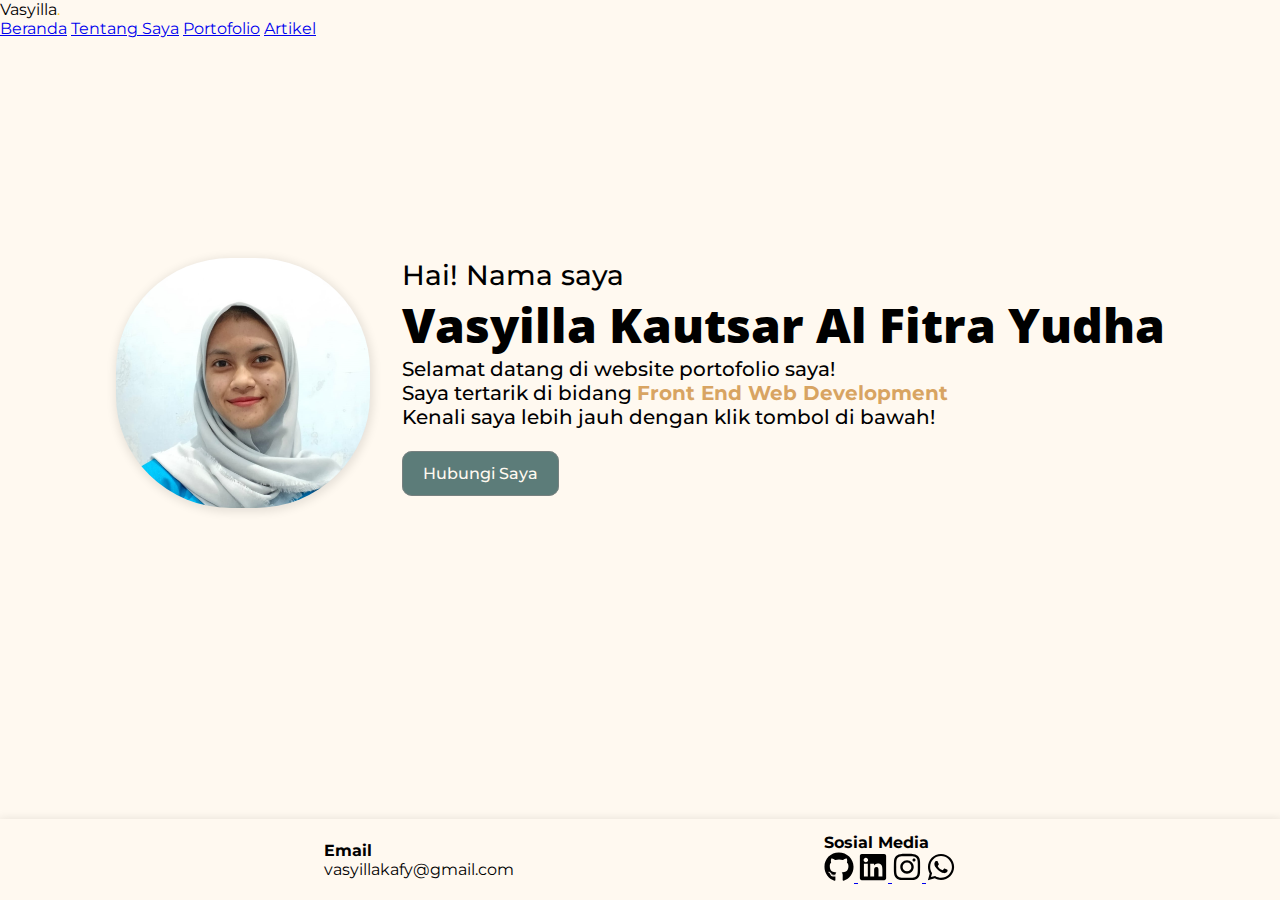
<file: index.html>
<!DOCTYPE html>
<html lang="en">
<head>
    <meta charset="UTF-8">
    <meta http-equiv="X-UA-Compatible" content="IE=edge">
    <meta name="viewport" content="width=device-width, initial-scale=1.0">
    <link rel="stylesheet" type="text/css" href="css/global.css">
    <link rel="stylesheet" type="text/css" href="css/style.css">
    <link rel="stylesheet" href="https://cdnjs.cloudflare.com/ajax/libs/font-awesome/4.7.0/css/font-awesome.min.css">
    <title>Beranda - Vasyilla Kautsar</title>
</head>
<body>
    <nav class="navbar">
        <section class="nav-item">
            <span>Vasyilla<span style="color:#ffc813;">.</span></span>
        </section>
        <section class="nav-item">
            <a href="index.html" id="nav-text-active">Beranda</a>
            <a href="about-me.html" id="nav-text">Tentang Saya</a>
            <a href="projects.html" id="nav-text">Portofolio</a>
            <a href="blog.html" id="nav-text">Artikel</a>
        </section>
    </nav>
    <section class="container" >
        <div id="content-home">
            <img src="assets/vasyilaa.jpg" alt="Logo" id="img-home">
        </div>
        <div id="content-home">
            <p id="name-home">Hai! Nama saya</p>
            <p id="name-home2">Vasyilla Kautsar Al Fitra Yudha</p>
            <p id="name-home3">Selamat datang di website portofolio saya! <br>
                Saya tertarik di bidang
                <span style="color:#D8A462; font-weight: bolder;">Front End Web Development</span><br>
                Kenali saya lebih jauh dengan klik tombol di bawah!</p>
            <a href="about-me.html" class="btn" style="display:inline;">Hubungi Saya</a>
        </div>
    </section>
    <footer class="footer">
        <section class="footer-item">
            <div id="footer-text">
                <p><b>Email</b></p>
                <p>vasyillakafy@gmail.com</p>
            </div>
            <div id="footer-text">   
                <p><b>Sosial Media</b></p>
                <a href="https://github.com/vasyillakafy">
                    <svg xmlns="http://www.w3.org/2000/svg" viewBox="0 0 496 512"  id="footer-icon">
                        <path d="M165.9 397.4c0 2-2.3 3.6-5.2 3.6-3.3.3-5.6-1.3-5.6-3.6 0-2 2.3-3.6 5.2-3.6 3-.3 5.6 1.3 5.6 3.6zm-31.1-4.5c-.7 2 1.3 4.3 4.3 4.9 2.6 1 5.6 0 6.2-2s-1.3-4.3-4.3-5.2c-2.6-.7-5.5.3-6.2 2.3zm44.2-1.7c-2.9.7-4.9 2.6-4.6 4.9.3 2 2.9 3.3 5.9 2.6 2.9-.7 4.9-2.6 4.6-4.6-.3-1.9-3-3.2-5.9-2.9zM244.8 8C106.1 8 0 113.3 0 252c0 110.9 69.8 205.8 169.5 239.2 12.8 2.3 17.3-5.6 17.3-12.1 0-6.2-.3-40.4-.3-61.4 0 0-70 15-84.7-29.8 0 0-11.4-29.1-27.8-36.6 0 0-22.9-15.7 1.6-15.4 0 0 24.9 2 38.6 25.8 21.9 38.6 58.6 27.5 72.9 20.9 2.3-16 8.8-27.1 16-33.7-55.9-6.2-112.3-14.3-112.3-110.5 0-27.5 7.6-41.3 23.6-58.9-2.6-6.5-11.1-33.3 2.6-67.9 20.9-6.5 69 27 69 27 20-5.6 41.5-8.5 62.8-8.5s42.8 2.9 62.8 8.5c0 0 48.1-33.6 69-27 13.7 34.7 5.2 61.4 2.6 67.9 16 17.7 25.8 31.5 25.8 58.9 0 96.5-58.9 104.2-114.8 110.5 9.2 7.9 17 22.9 17 46.4 0 33.7-.3 75.4-.3 83.6 0 6.5 4.6 14.4 17.3 12.1C428.2 457.8 496 362.9 496 252 496 113.3 383.5 8 244.8 8zM97.2 352.9c-1.3 1-1 3.3.7 5.2 1.6 1.6 3.9 2.3 5.2 1 1.3-1 1-3.3-.7-5.2-1.6-1.6-3.9-2.3-5.2-1zm-10.8-8.1c-.7 1.3.3 2.9 2.3 3.9 1.6 1 3.6.7 4.3-.7.7-1.3-.3-2.9-2.3-3.9-2-.6-3.6-.3-4.3.7zm32.4 35.6c-1.6 1.3-1 4.3 1.3 6.2 2.3 2.3 5.2 2.6 6.5 1 1.3-1.3.7-4.3-1.3-6.2-2.2-2.3-5.2-2.6-6.5-1zm-11.4-14.7c-1.6 1-1.6 3.6 0 5.9 1.6 2.3 4.3 3.3 5.6 2.3 1.6-1.3 1.6-3.9 0-6.2-1.4-2.3-4-3.3-5.6-2z"/>
                    </svg>
                </a>
                <a href="https://www.linkedin.com/in/vasyilla-kautsar-8502241b7/">
                    <svg xmlns="http://www.w3.org/2000/svg" viewBox="0 0 448 512"  id="footer-icon">
                        <path d="M416 32H31.9C14.3 32 0 46.5 0 64.3v383.4C0 465.5 14.3 480 31.9 480H416c17.6 0 32-14.5 32-32.3V64.3c0-17.8-14.4-32.3-32-32.3zM135.4 416H69V202.2h66.5V416zm-33.2-243c-21.3 0-38.5-17.3-38.5-38.5S80.9 96 102.2 96c21.2 0 38.5 17.3 38.5 38.5 0 21.3-17.2 38.5-38.5 38.5zm282.1 243h-66.4V312c0-24.8-.5-56.7-34.5-56.7-34.6 0-39.9 27-39.9 54.9V416h-66.4V202.2h63.7v29.2h.9c8.9-16.8 30.6-34.5 62.9-34.5 67.2 0 79.7 44.3 79.7 101.9V416z"/>
                    </svg>
                </a>
                <a href="https://www.instagram.com/v.syilla/">
                    <svg xmlns="http://www.w3.org/2000/svg" viewBox="0 0 448 512" id="footer-icon">
                        <path d="M224.1 141c-63.6 0-114.9 51.3-114.9 114.9s51.3 114.9 114.9 114.9S339 319.5 339 255.9 287.7 141 224.1 141zm0 189.6c-41.1 0-74.7-33.5-74.7-74.7s33.5-74.7 74.7-74.7 74.7 33.5 74.7 74.7-33.6 74.7-74.7 74.7zm146.4-194.3c0 14.9-12 26.8-26.8 26.8-14.9 0-26.8-12-26.8-26.8s12-26.8 26.8-26.8 26.8 12 26.8 26.8zm76.1 27.2c-1.7-35.9-9.9-67.7-36.2-93.9-26.2-26.2-58-34.4-93.9-36.2-37-2.1-147.9-2.1-184.9 0-35.8 1.7-67.6 9.9-93.9 36.1s-34.4 58-36.2 93.9c-2.1 37-2.1 147.9 0 184.9 1.7 35.9 9.9 67.7 36.2 93.9s58 34.4 93.9 36.2c37 2.1 147.9 2.1 184.9 0 35.9-1.7 67.7-9.9 93.9-36.2 26.2-26.2 34.4-58 36.2-93.9 2.1-37 2.1-147.8 0-184.8zM398.8 388c-7.8 19.6-22.9 34.7-42.6 42.6-29.5 11.7-99.5 9-132.1 9s-102.7 2.6-132.1-9c-19.6-7.8-34.7-22.9-42.6-42.6-11.7-29.5-9-99.5-9-132.1s-2.6-102.7 9-132.1c7.8-19.6 22.9-34.7 42.6-42.6 29.5-11.7 99.5-9 132.1-9s102.7-2.6 132.1 9c19.6 7.8 34.7 22.9 42.6 42.6 11.7 29.5 9 99.5 9 132.1s2.7 102.7-9 132.1z"/>
                    </svg>
                </a>
                <a href="https://wa.me/6289665566774">
                    <svg xmlns="http://www.w3.org/2000/svg" viewBox="0 0 448 512" id="footer-icon">
                        <path d="M380.9 97.1C339 55.1 283.2 32 223.9 32c-122.4 0-222 99.6-222 222 0 39.1 10.2 77.3 29.6 111L0 480l117.7-30.9c32.4 17.7 68.9 27 106.1 27h.1c122.3 0 224.1-99.6 224.1-222 0-59.3-25.2-115-67.1-157zm-157 341.6c-33.2 0-65.7-8.9-94-25.7l-6.7-4-69.8 18.3L72 359.2l-4.4-7c-18.5-29.4-28.2-63.3-28.2-98.2 0-101.7 82.8-184.5 184.6-184.5 49.3 0 95.6 19.2 130.4 54.1 34.8 34.9 56.2 81.2 56.1 130.5 0 101.8-84.9 184.6-186.6 184.6zm101.2-138.2c-5.5-2.8-32.8-16.2-37.9-18-5.1-1.9-8.8-2.8-12.5 2.8-3.7 5.6-14.3 18-17.6 21.8-3.2 3.7-6.5 4.2-12 1.4-32.6-16.3-54-29.1-75.5-66-5.7-9.8 5.7-9.1 16.3-30.3 1.8-3.7.9-6.9-.5-9.7-1.4-2.8-12.5-30.1-17.1-41.2-4.5-10.8-9.1-9.3-12.5-9.5-3.2-.2-6.9-.2-10.6-.2-3.7 0-9.7 1.4-14.8 6.9-5.1 5.6-19.4 19-19.4 46.3 0 27.3 19.9 53.7 22.6 57.4 2.8 3.7 39.1 59.7 94.8 83.8 35.2 15.2 49 16.5 66.6 13.9 10.7-1.6 32.8-13.4 37.4-26.4 4.6-13 4.6-24.1 3.2-26.4-1.3-2.5-5-3.9-10.5-6.6z"/>
                    </svg>
                </a>
            </div>
        </section>
    </footer>
</body>
</html>
</file>
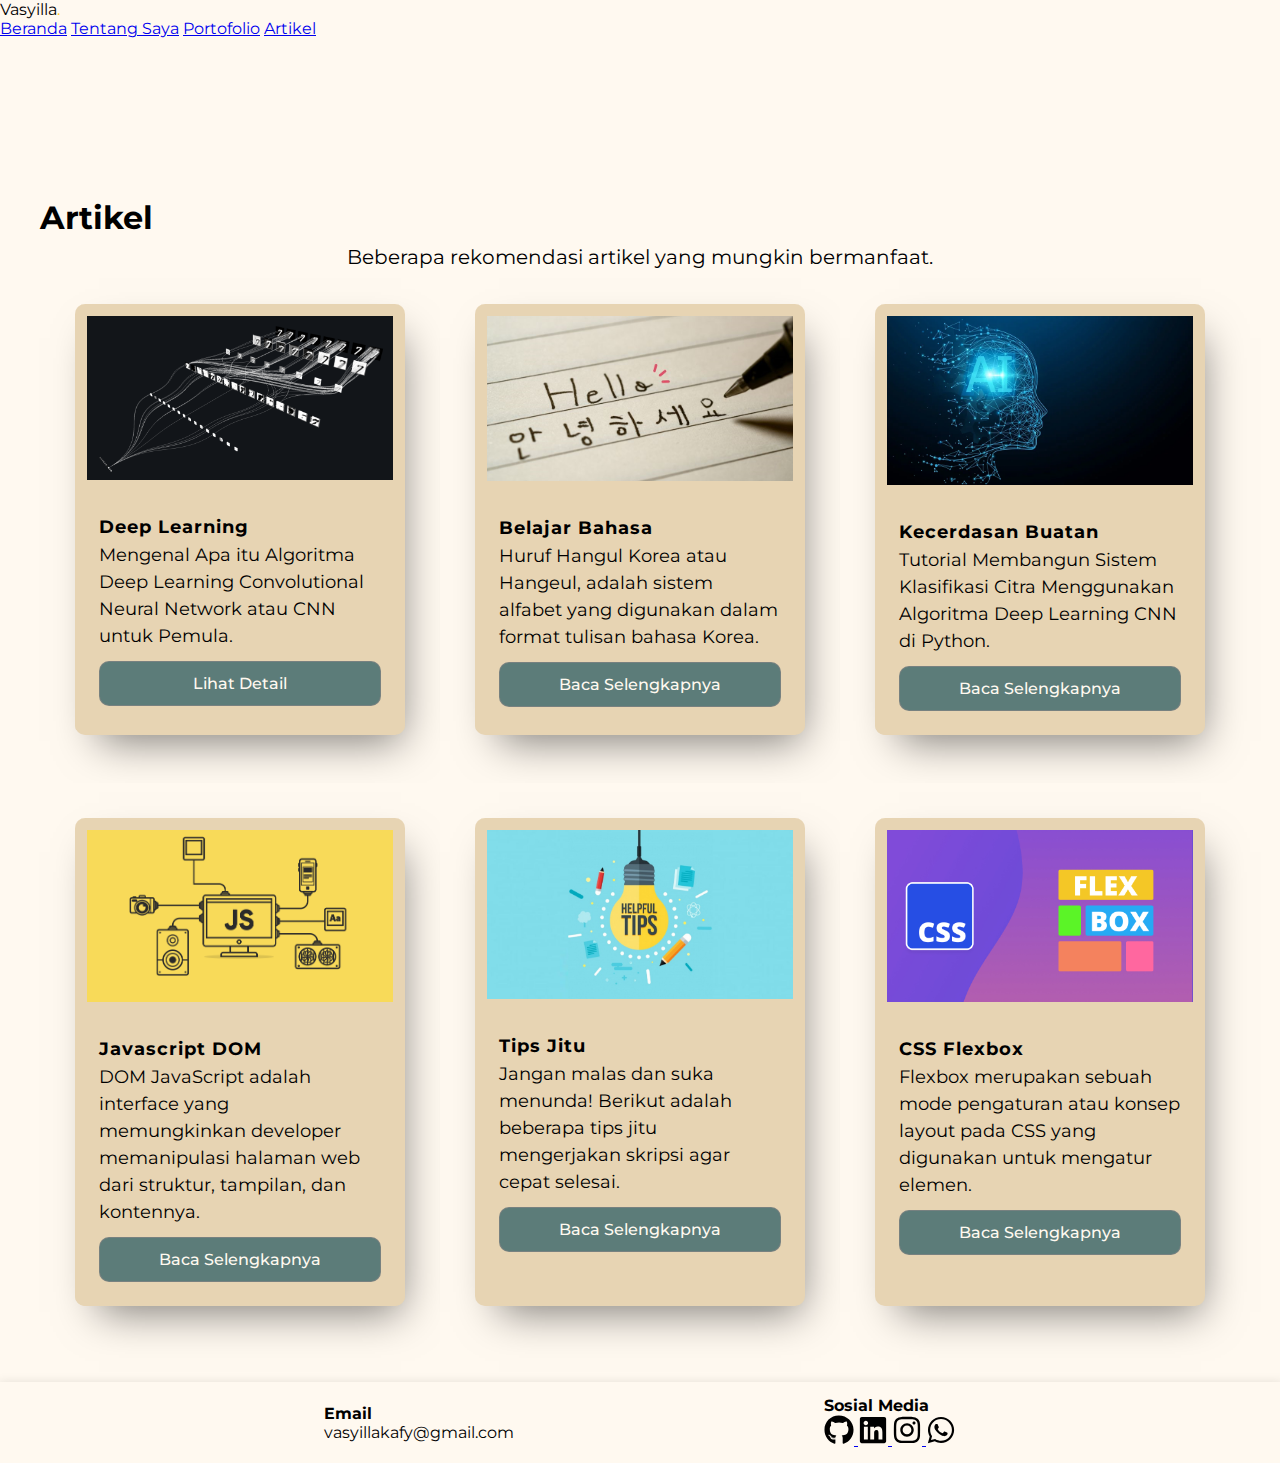
<file: blog.html>
<!DOCTYPE html>
<html lang="en">
<head>
    <meta charset="UTF-8">
    <meta http-equiv="X-UA-Compatible" content="IE=edge">
    <meta name="viewport" content="width=device-width, initial-scale=1.0">
    <link rel="stylesheet" type="text/css" href="css/global.css">
    <link rel="stylesheet" type="text/css" href="css/blog.css">
    <link rel="stylesheet" href="https://cdnjs.cloudflare.com/ajax/libs/font-awesome/4.7.0/css/font-awesome.min.css">
    <title>Artikel - Vasyilla Kautsar</title>
</head>
<body>
    <nav class="navbar">
        <section class="nav-item">
            <span>Vasyilla<span style="color:#ffc813;">.</span></span>
        </section>
        <section class="nav-item">
            <a href="index.html" id="nav-text">Beranda</a>
            <a href="about-me.html" id="nav-text">Tentang Saya</a>
            <a href="projects.html" id="nav-text">Portofolio</a>
            <a href="blog.html" id="nav-text-active">Artikel</a>
        </section>
    </nav>
    <section class="content1">
        <div class="main">
            <h1 style="font-weight: 700;">Artikel</h1>
            <p class="textp">Beberapa rekomendasi artikel yang mungkin bermanfaat.</p>
            <ul class="cards">
                <li class="cards_item">
                    <div class="card">
                    <div class="card_image"><img src="assets/cnn.png"></div>
                    <div class="card_content">
                        <h2 class="card_title">Deep Learning</h2>
                        <p class="card_text">Mengenal Apa itu Algoritma Deep Learning Convolutional Neural Network atau CNN untuk Pemula.</p>
                        <a href="https://medium.com/@16611110/apa-itu-convolutional-neural-network-836f70b193a4" class="btn">Lihat Detail</a>
                    </div>
                    </div>
                </li>
                <li class="cards_item">
                    <div class="card">
                    <div class="card_image"><img src="assets/korea.jpg"></div>
                    <div class="card_content">
                        <h2 class="card_title">Belajar Bahasa</h2>
                        <p class="card_text">Huruf Hangul Korea atau Hangeul, adalah sistem alfabet yang digunakan dalam format tulisan bahasa Korea.</p>
                        <a href="https://www.90daykorean.com/how-to-learn-the-korean-alphabet/" class="btn">Baca Selengkapnya</a>
                    </div>
                    </div>
                </li>
                <li class="cards_item">
                    <div class="card">
                    <div class="card_image"><img src="assets/ai.jpg"></div>
                    <div class="card_content">
                        <h2 class="card_title">Kecerdasan Buatan</h2>
                        <p class="card_text">Tutorial Membangun Sistem Klasifikasi Citra Menggunakan Algoritma Deep Learning CNN di Python.</p>
                        <a href="https://becominghuman.ai/building-an-image-classifier-using-deep-learning-in-python-totally-from-a-beginners-perspective-be8dbaf22dd8" class="btn">Baca Selengkapnya</a>
                    </div>
                    </div>
                </li>
                <li class="cards_item">
                    <div class="card">
                    <div class="card_image"><img src="assets/js.png"></div>
                    <div class="card_content">
                        <h2 class="card_title">Javascript DOM</h2>
                        <p class="card_text">DOM JavaScript adalah interface yang memungkinkan developer memanipulasi halaman web dari struktur, tampilan, dan kontennya.</p>
                        <a href="https://www.niagahoster.co.id/blog/apa-itu-dom/" class="btn">Baca Selengkapnya</a>
                    </div>
                    </div>
                </li>
                <li class="cards_item">
                    <div class="card">
                    <div class="card_image"><img src="assets/tips.png"></div>
                    <div class="card_content">
                        <h2 class="card_title">Tips Jitu</h2>
                        <p class="card_text">Jangan malas dan suka menunda! Berikut adalah beberapa tips jitu mengerjakan skripsi agar cepat selesai.</p>
                        <a href="https://glints.com/id/lowongan/tips-skripsi-cepat-selesai/" class="btn">Baca Selengkapnya</a>
                    </div>
                    </div>
                </li>
                <li class="cards_item">
                    <div class="card">
                    <div class="card_image"><img src="assets/css.jpg"></div>
                    <div class="card_content">
                        <h2 class="card_title">CSS Flexbox</h2>
                        <p class="card_text">Flexbox merupakan sebuah mode pengaturan atau konsep layout pada CSS yang digunakan untuk mengatur elemen.</p>
                        <a href="https://hendky.com/belajar-css-flexbox/" class="btn">Baca Selengkapnya</a>
                    </div>
                    </div>
                </li>
                </ul>
            </div>
          
            
    <!-- Footer -->
    <footer class="footer-2">
        <section class="footer-item">
            <div id="footer-text">
                <p><b>Email</b></p>
                <p>vasyillakafy@gmail.com</p>
            </div>
            <div id="footer-text">   
                <p><b>Sosial Media</b></p>
                <a href="https://github.com/vasyillakafy">
                    <svg xmlns="http://www.w3.org/2000/svg" viewBox="0 0 496 512"  id="footer-icon">
                        <path d="M165.9 397.4c0 2-2.3 3.6-5.2 3.6-3.3.3-5.6-1.3-5.6-3.6 0-2 2.3-3.6 5.2-3.6 3-.3 5.6 1.3 5.6 3.6zm-31.1-4.5c-.7 2 1.3 4.3 4.3 4.9 2.6 1 5.6 0 6.2-2s-1.3-4.3-4.3-5.2c-2.6-.7-5.5.3-6.2 2.3zm44.2-1.7c-2.9.7-4.9 2.6-4.6 4.9.3 2 2.9 3.3 5.9 2.6 2.9-.7 4.9-2.6 4.6-4.6-.3-1.9-3-3.2-5.9-2.9zM244.8 8C106.1 8 0 113.3 0 252c0 110.9 69.8 205.8 169.5 239.2 12.8 2.3 17.3-5.6 17.3-12.1 0-6.2-.3-40.4-.3-61.4 0 0-70 15-84.7-29.8 0 0-11.4-29.1-27.8-36.6 0 0-22.9-15.7 1.6-15.4 0 0 24.9 2 38.6 25.8 21.9 38.6 58.6 27.5 72.9 20.9 2.3-16 8.8-27.1 16-33.7-55.9-6.2-112.3-14.3-112.3-110.5 0-27.5 7.6-41.3 23.6-58.9-2.6-6.5-11.1-33.3 2.6-67.9 20.9-6.5 69 27 69 27 20-5.6 41.5-8.5 62.8-8.5s42.8 2.9 62.8 8.5c0 0 48.1-33.6 69-27 13.7 34.7 5.2 61.4 2.6 67.9 16 17.7 25.8 31.5 25.8 58.9 0 96.5-58.9 104.2-114.8 110.5 9.2 7.9 17 22.9 17 46.4 0 33.7-.3 75.4-.3 83.6 0 6.5 4.6 14.4 17.3 12.1C428.2 457.8 496 362.9 496 252 496 113.3 383.5 8 244.8 8zM97.2 352.9c-1.3 1-1 3.3.7 5.2 1.6 1.6 3.9 2.3 5.2 1 1.3-1 1-3.3-.7-5.2-1.6-1.6-3.9-2.3-5.2-1zm-10.8-8.1c-.7 1.3.3 2.9 2.3 3.9 1.6 1 3.6.7 4.3-.7.7-1.3-.3-2.9-2.3-3.9-2-.6-3.6-.3-4.3.7zm32.4 35.6c-1.6 1.3-1 4.3 1.3 6.2 2.3 2.3 5.2 2.6 6.5 1 1.3-1.3.7-4.3-1.3-6.2-2.2-2.3-5.2-2.6-6.5-1zm-11.4-14.7c-1.6 1-1.6 3.6 0 5.9 1.6 2.3 4.3 3.3 5.6 2.3 1.6-1.3 1.6-3.9 0-6.2-1.4-2.3-4-3.3-5.6-2z"/>
                    </svg>
                </a>
                <a href="https://www.linkedin.com/in/vasyilla-kautsar-8502241b7/">
                    <svg xmlns="http://www.w3.org/2000/svg" viewBox="0 0 448 512"  id="footer-icon">
                        <path d="M416 32H31.9C14.3 32 0 46.5 0 64.3v383.4C0 465.5 14.3 480 31.9 480H416c17.6 0 32-14.5 32-32.3V64.3c0-17.8-14.4-32.3-32-32.3zM135.4 416H69V202.2h66.5V416zm-33.2-243c-21.3 0-38.5-17.3-38.5-38.5S80.9 96 102.2 96c21.2 0 38.5 17.3 38.5 38.5 0 21.3-17.2 38.5-38.5 38.5zm282.1 243h-66.4V312c0-24.8-.5-56.7-34.5-56.7-34.6 0-39.9 27-39.9 54.9V416h-66.4V202.2h63.7v29.2h.9c8.9-16.8 30.6-34.5 62.9-34.5 67.2 0 79.7 44.3 79.7 101.9V416z"/>
                    </svg>
                </a>
                <a href="https://www.instagram.com/v.syilla/">
                    <svg xmlns="http://www.w3.org/2000/svg" viewBox="0 0 448 512" id="footer-icon">
                        <path d="M224.1 141c-63.6 0-114.9 51.3-114.9 114.9s51.3 114.9 114.9 114.9S339 319.5 339 255.9 287.7 141 224.1 141zm0 189.6c-41.1 0-74.7-33.5-74.7-74.7s33.5-74.7 74.7-74.7 74.7 33.5 74.7 74.7-33.6 74.7-74.7 74.7zm146.4-194.3c0 14.9-12 26.8-26.8 26.8-14.9 0-26.8-12-26.8-26.8s12-26.8 26.8-26.8 26.8 12 26.8 26.8zm76.1 27.2c-1.7-35.9-9.9-67.7-36.2-93.9-26.2-26.2-58-34.4-93.9-36.2-37-2.1-147.9-2.1-184.9 0-35.8 1.7-67.6 9.9-93.9 36.1s-34.4 58-36.2 93.9c-2.1 37-2.1 147.9 0 184.9 1.7 35.9 9.9 67.7 36.2 93.9s58 34.4 93.9 36.2c37 2.1 147.9 2.1 184.9 0 35.9-1.7 67.7-9.9 93.9-36.2 26.2-26.2 34.4-58 36.2-93.9 2.1-37 2.1-147.8 0-184.8zM398.8 388c-7.8 19.6-22.9 34.7-42.6 42.6-29.5 11.7-99.5 9-132.1 9s-102.7 2.6-132.1-9c-19.6-7.8-34.7-22.9-42.6-42.6-11.7-29.5-9-99.5-9-132.1s-2.6-102.7 9-132.1c7.8-19.6 22.9-34.7 42.6-42.6 29.5-11.7 99.5-9 132.1-9s102.7-2.6 132.1 9c19.6 7.8 34.7 22.9 42.6 42.6 11.7 29.5 9 99.5 9 132.1s2.7 102.7-9 132.1z"/>
                    </svg>
                </a>
                <a href="https://wa.me/6289665566774">
                    <svg xmlns="http://www.w3.org/2000/svg" viewBox="0 0 448 512" id="footer-icon">
                        <path d="M380.9 97.1C339 55.1 283.2 32 223.9 32c-122.4 0-222 99.6-222 222 0 39.1 10.2 77.3 29.6 111L0 480l117.7-30.9c32.4 17.7 68.9 27 106.1 27h.1c122.3 0 224.1-99.6 224.1-222 0-59.3-25.2-115-67.1-157zm-157 341.6c-33.2 0-65.7-8.9-94-25.7l-6.7-4-69.8 18.3L72 359.2l-4.4-7c-18.5-29.4-28.2-63.3-28.2-98.2 0-101.7 82.8-184.5 184.6-184.5 49.3 0 95.6 19.2 130.4 54.1 34.8 34.9 56.2 81.2 56.1 130.5 0 101.8-84.9 184.6-186.6 184.6zm101.2-138.2c-5.5-2.8-32.8-16.2-37.9-18-5.1-1.9-8.8-2.8-12.5 2.8-3.7 5.6-14.3 18-17.6 21.8-3.2 3.7-6.5 4.2-12 1.4-32.6-16.3-54-29.1-75.5-66-5.7-9.8 5.7-9.1 16.3-30.3 1.8-3.7.9-6.9-.5-9.7-1.4-2.8-12.5-30.1-17.1-41.2-4.5-10.8-9.1-9.3-12.5-9.5-3.2-.2-6.9-.2-10.6-.2-3.7 0-9.7 1.4-14.8 6.9-5.1 5.6-19.4 19-19.4 46.3 0 27.3 19.9 53.7 22.6 57.4 2.8 3.7 39.1 59.7 94.8 83.8 35.2 15.2 49 16.5 66.6 13.9 10.7-1.6 32.8-13.4 37.4-26.4 4.6-13 4.6-24.1 3.2-26.4-1.3-2.5-5-3.9-10.5-6.6z"/>
                    </svg>
                </a>
            </div>
        </section>
    </footer>
</body>
</html>
</file>
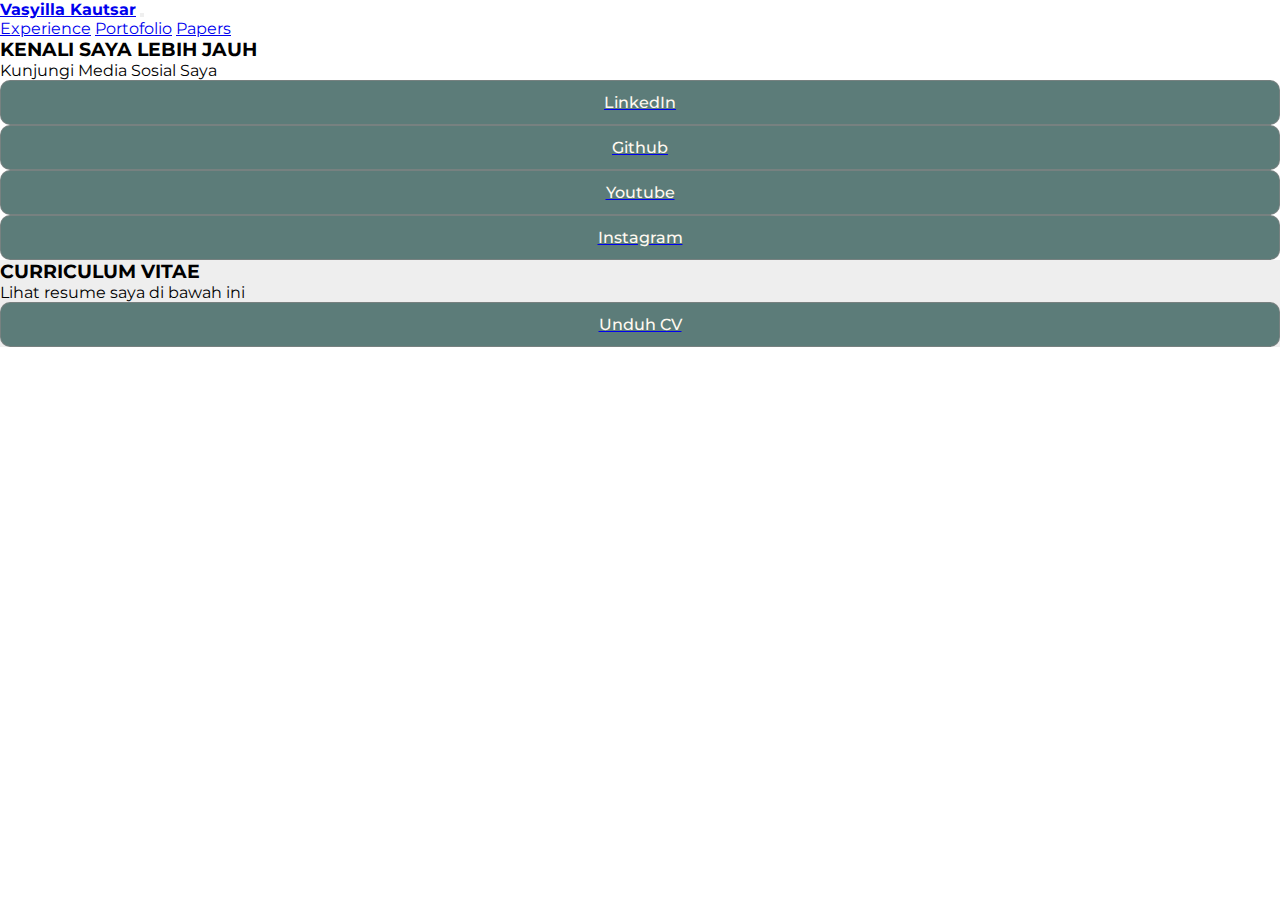
<file: experience.html>
<!DOCTYPE html>
<html lang="en">
<head>
    <meta charset="UTF-8">
    <meta http-equiv="X-UA-Compatible" content="IE=edge">
    <meta name="viewport" content="width=device-width, initial-scale=1.0">
    <link rel="stylesheet" type="text/css" href="css/global.css">
    <link rel="stylesheet" type="text/css" href="css/about-me.css">
    <link rel="stylesheet" href="https://cdnjs.cloudflare.com/ajax/libs/font-awesome/4.7.0/css/font-awesome.min.css">
    <link href="https://cdn.jsdelivr.net/npm/bootstrap@5.0.2/dist/css/bootstrap.min.css" rel="stylesheet" integrity="sha384-EVSTQN3/azprG1Anm3QDgpJLIm9Nao0Yz1ztcQTwFspd3yD65VohhpuuCOmLASjC" crossorigin="anonymous">
    <title>Web Portofolio - Vasyilla Kautsar</title>
</head>
<body>
  <nav class="navbar navbar-expand-lg navbar-dark bg-dark p-3 sticky-top">
    <div class="container-fluid">
      <a class="navbar-brand bold" href="index.html">Vasyilla Kautsar</a>
      <button class="navbar-toggler" type="button" data-bs-toggle="collapse" data-bs-target="#navbarNavAltMarkup" aria-controls="navbarNavAltMarkup" aria-expanded="false" aria-label="Toggle navigation">
        <span class="navbar-toggler-icon"></span>
      </button>
      <div class="collapse navbar-collapse" id="navbarNavAltMarkup">
        <div class="navbar-nav ms-auto">
          <a class="nav-link " href="#">Experience</a>
          <a class="nav-link " href="#">Portofolio</a>
          <a class="nav-link " href="#">Papers</a>
        </div>
      </div>
    </div>
  </nav>

  <div class="d-flex flex-column flex-lg-row justify-content-center align-items-center position-relative p-5">
    <div>
      <h3 class="d-flex justify-content-center bold">KENALI SAYA LEBIH JAUH</h3>
      <p class="d-flex justify-content-center">Kunjungi Media Sosial Saya</p>
        <div class="d-flex flex-column flex-lg-row py-3">
          <!-- <a href="mailto:vasyillakafy@gmail.com" class="m-2">
            <button type="button" class="btn btn-outline-dark">Email</button>
          </a> -->
          <a href="https://www.linkedin.com/in/vasyilla-kautsar-al-fitra-yudha-8502241b7/" class="m-2">
            <button type="button" class="btn btn-outline-dark">LinkedIn</button>
          </a>
          <a href="https://github.com/vasyillakafy" class="m-2">
            <button type="button" class="btn btn-outline-dark">Github</button>
          </a>
          <a href="https://www.youtube.com/@vasyillakafy4600" class="m-2">
            <button type="button" class="btn btn-outline-dark">Youtube</button>
          </a>
          <a href="https://www.instagram.com/v.syilla/" class="m-2">
            <button type="button" class="btn btn-outline-dark">Instagram</button>
          </a>
        </div>
    </div>
  </div>

  <div class="d-flex flex-column flex-lg-row justify-content-center align-items-center position-relative p-5" style="background-color:rgb(238, 238, 238);">
    <div>
      <h3 class="d-flex justify-content-center bold">CURRICULUM VITAE</h3>
      <p class="d-flex justify-content-center">Lihat resume saya di bawah ini</p>
        <div class="d-flex justify-content-center flex-column flex-lg-row py-3">
          <a href="https://drive.google.com/file/d/1-IUhHcbItIbBwEgImnd1PWUBqjCOV0SK/view?usp=drive_link" class="m-2">
            <button type="button" class="btn btn-outline-dark">Unduh CV</button>
          </a>
        </div>
    </div>
  </div>

  <div class="d-flex flex-column flex-lg-row justify-content-center align-items-center position-relative bg-dark">
    <p class="pt-2" style="color: white; font-size: 11px;">2024. Vasyilla Kautsar Al Fitra Yudha</p>
  </div>

  <script src="https://cdn.jsdelivr.net/npm/bootstrap@5.0.2/dist/js/bootstrap.bundle.min.js" integrity="sha384-MrcW6ZMFYlzcLA8Nl+NtUVF0sA7MsXsP1UyJoMp4YLEuNSfAP+JcXn/tWtIaxVXM" crossorigin="anonymous"></script>
</body>
</html>
</file>
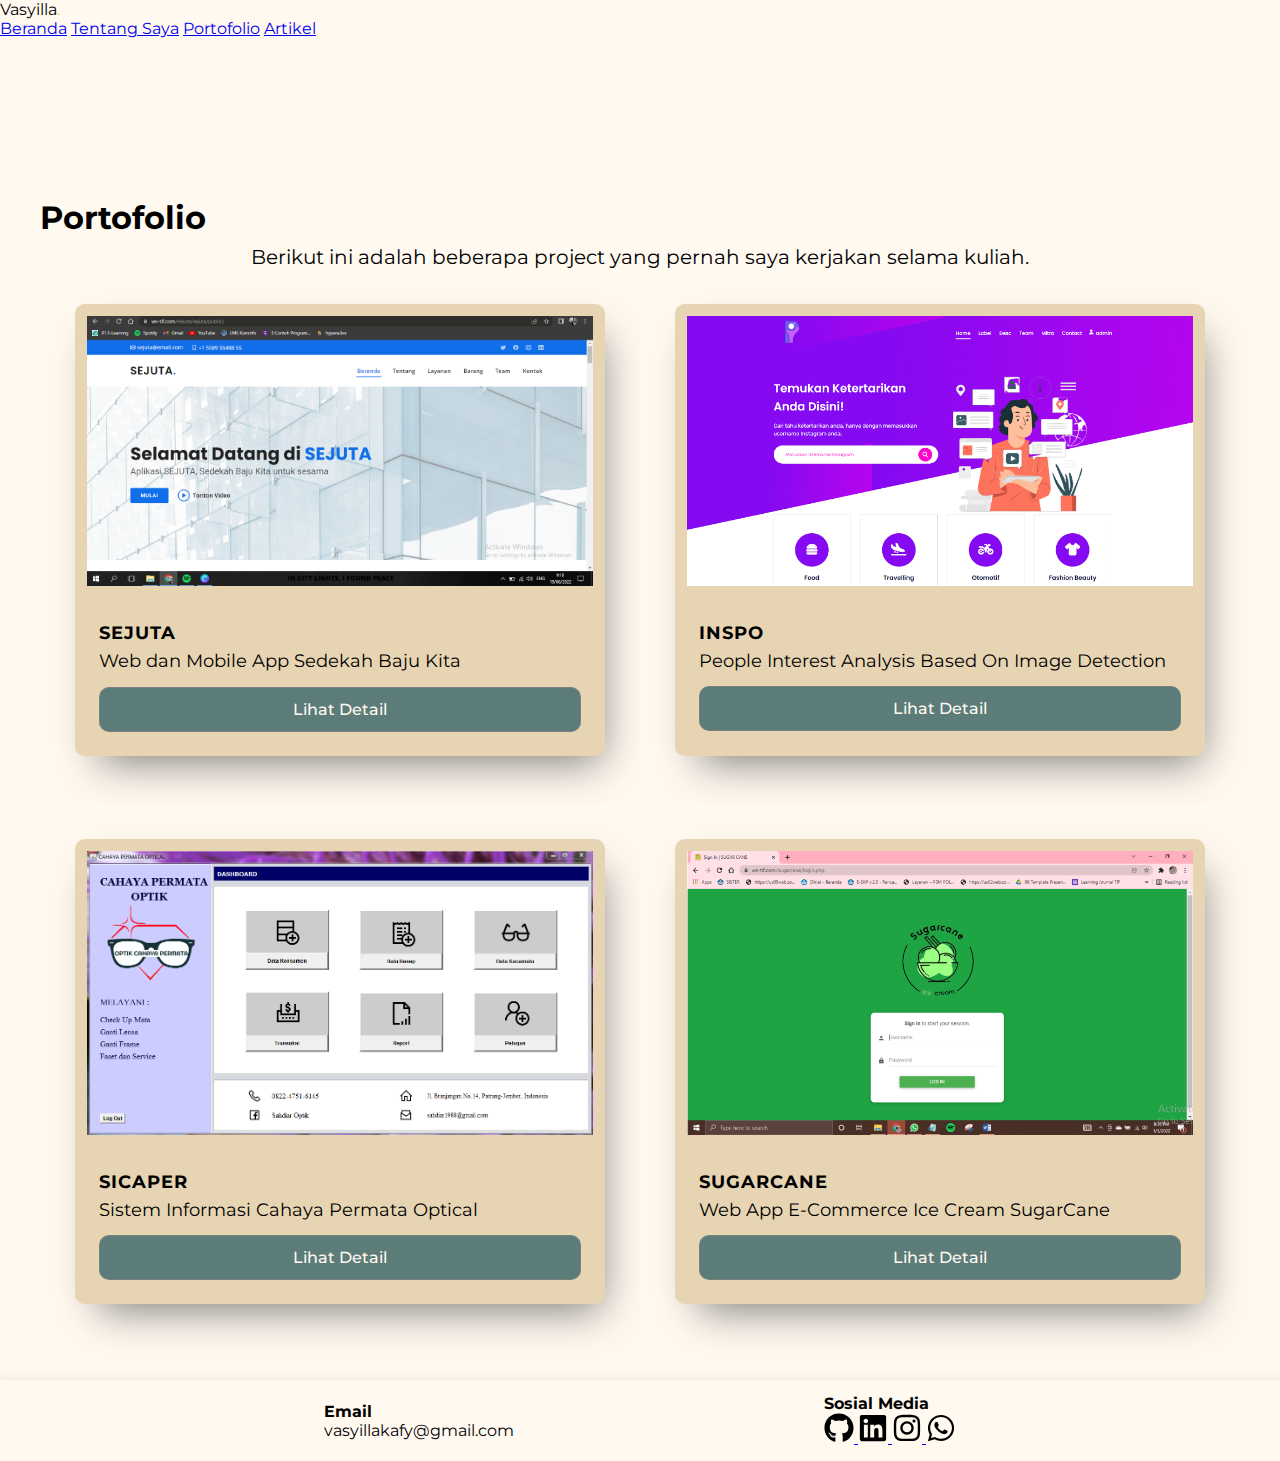
<file: projects.html>
<!DOCTYPE html>
<html lang="en">
<head>
    <meta charset="UTF-8">
    <meta http-equiv="X-UA-Compatible" content="IE=edge">
    <meta name="viewport" content="width=device-width, initial-scale=1.0">
    <link rel="stylesheet" type="text/css" href="css/global.css">
    <link rel="stylesheet" type="text/css" href="css/projects.css">
    <link rel="stylesheet" href="https://cdnjs.cloudflare.com/ajax/libs/font-awesome/4.7.0/css/font-awesome.min.css">
    <title>Portofolio - Vasyilla Kautsar</title>
</head>
<body>
    <nav class="navbar">
        <section class="nav-item">
            <span>Vasyilla<span style="color:#ffc813;">.</span></span>
        </section>
        <section class="nav-item">
            <a href="index.html" id="nav-text">Beranda</a>
            <a href="about-me.html" id="nav-text">Tentang Saya</a>
            <a href="projects.html" id="nav-text-active">Portofolio</a>
            <a href="blog.html" id="nav-text">Artikel</a>
        </section>
    </nav>
    <div class="main">
        <h1 style="font-weight: 700;">Portofolio</h1>
        <p class="textp">Berikut ini adalah beberapa project yang pernah saya kerjakan selama kuliah.</p>
        <ul class="cards">
            <li class="cards_item">
                <div class="card">
                <div class="card_image"><img src="assets/sem4.png"></div>
                <div class="card_content">
                    <h2 class="card_title">SEJUTA</h2>
                    <p class="card_text">Web dan Mobile App Sedekah Baju Kita</p>
                    <a href="#popup3" class="btn">Lihat Detail</a>
                </div>
                </div>
            </li>
            <li class="cards_item">
                <div class="card">
                <div class="card_image"><img src="assets/sem5.png"></div>
                <div class="card_content">
                    <h2 class="card_title">INSPO</h2>
                    <p class="card_text">People Interest Analysis Based On Image Detection</p>
                    <a href="#popup2" class="btn">Lihat Detail</a>
                </div>
                </div>
            </li>
            <li class="cards_item">
                <div class="card">
                <div class="card_image"><img src="assets/sem2.jpg"></div>
                <div class="card_content">
                    <h2 class="card_title">SICAPER</h2>
                    <p class="card_text">Sistem Informasi Cahaya Permata Optical</p>
                    <a href="#popup1" class="btn">Lihat Detail</a>
                </div>
                </div>
            </li>
            <li class="cards_item">
                <div class="card">
                <div class="card_image"><img src="assets/sem3.PNG"></div>
                <div class="card_content">
                    <h2 class="card_title">SUGARCANE</h2>
                    <p class="card_text">Web App E-Commerce Ice Cream SugarCane</p>
                    <a href="#popup" class="btn">Lihat Detail</a>
                </div>
                </div>
            </li>
            </ul>
        </div>
      
        <!-- Modal Box --> 
        <div class="popup" id="popup">
            <div class="popup-container">
                <h2>SUGARCANE</h2>
                <p class="popup-text">Web App E-Commerce untuk melakukan transaksi jual beli Ice Cream SugarCane.
                    Dengan adanya sistem ini, memudahkan product owner atau admin
                    untuk melakukan pendataan dan pengelolaan transaksi, serta dapat melakukan laporan secara
                    otomatis untuk menghindari adanya kesalahan dari setiap data yang dimasukkan <br><br> 
                    Dibangun menggunakan bahasa pemrograman PHP Native dan menggunakan database MySQL.</p>
                <a class="popup-close" href="#closed">X</a>
                <a href="https://youtu.be/kMoOzOz3kY8" class="btn">Video Demo</a>
            </div>
        </div>
        
        <div class="popup" id="popup1">
            <div class="popup-container">
                <h2>SICAPER</h2>
                <p class="popup-text"> Sistem Informasi Cahaya Permata Optical adalah sebuah platform sistem informasi untuk  
                    melakukan transaksi jual beli kacamata untuk sebuah toko optik Cahaya Permata di Kab. Jember. Dengan adanya 
                    aplikasi ini, pemilik toko dapat melakukan pengelolaan data transaksi dengan mudah dan cepat.<br><br> 
                    Aplikasi ini berbasis desktop, dibangun menggunakan bahasa pemrograman Java dan menggunakan database MySQL.<br/></p>
                <a class="popup-close" href="#closed">X</a>
                <a href="https://youtu.be/OCx9FwDgSFo" class="btn">Video Demo</a>
            </div>
        </div>

        <div class="popup" id="popup2">
            <div class="popup-container">
                <h2>INSPO (Interest People)</h2>
                <p class="popup-text"> INSPO adalah aplikasi yang dapat melihat analisis ketertarikan dari suatu akun Instagram, 
                    yang nantinya analisis tersebut dapat berguna bagi pemilik bisnis untuk mengetahui apakah public 
                    figure yang mereka pilih sudah sesuai untuk dijadikan endorser bagi bisnis mereka. 
                    Terdapat 4 kategori yaitu, Food, Travelling, Otomotif, Beauty and Fashion. <br/><br>
                    Sistem dibangun menggunakan algoritma Deep Learning Convolutional Neural Network (CNN), 
                    sedangkan website dibangun menggunakan framework Flask.
                </p>
                <a class="popup-close" href="#closed">X</a>
                <a href="https://youtu.be/K4neUkJKgEw" class="btn">Video Demo</a>
            </div>
        </div>

        <div class="popup" id="popup3">
            <div class="popup-container">
                <h2>SEJUTA (Sedekah Baju Kita)</h2>
                <p class="popup-text"> SEJUTA adalah platform sedekah yang bertujuan untuk menyalurkan
                    pakaian bekas layak pakai kepada orang yang membutuhkan. Bagi yang ingin menyalurkan pakaiannya,
                    dapat mengakses Web App SEJUTA, dan bagi yang membutuhkan pakaian bekas layak 
                    pakai dapat mengakses Mobile App SEJUTA.<br/><br>
                    Web App dibangun menggunakan framework Laravel, sedangkan Mobile App 
                    dibangun menggunakan framework Flutter. Database yang digunakan adalah MySQL.
                </p>
                <a class="popup-close" href="#closed">X</a>
                <a href="https://youtu.be/dmxP0KQ30hU" class="btn">Video Demo</a>
            </div>
        </div>
        
        <!-- Footer -->
        <footer class="footer-2">
            <section class="footer-item">
                <div id="footer-text">
                    <p><b>Email</b></p>
                    <p>vasyillakafy@gmail.com</p>
                </div>
                <div id="footer-text">   
                    <p><b>Sosial Media</b></p>
                    <a href="https://github.com/vasyillakafy">
                        <svg xmlns="http://www.w3.org/2000/svg" viewBox="0 0 496 512"  id="footer-icon">
                            <path d="M165.9 397.4c0 2-2.3 3.6-5.2 3.6-3.3.3-5.6-1.3-5.6-3.6 0-2 2.3-3.6 5.2-3.6 3-.3 5.6 1.3 5.6 3.6zm-31.1-4.5c-.7 2 1.3 4.3 4.3 4.9 2.6 1 5.6 0 6.2-2s-1.3-4.3-4.3-5.2c-2.6-.7-5.5.3-6.2 2.3zm44.2-1.7c-2.9.7-4.9 2.6-4.6 4.9.3 2 2.9 3.3 5.9 2.6 2.9-.7 4.9-2.6 4.6-4.6-.3-1.9-3-3.2-5.9-2.9zM244.8 8C106.1 8 0 113.3 0 252c0 110.9 69.8 205.8 169.5 239.2 12.8 2.3 17.3-5.6 17.3-12.1 0-6.2-.3-40.4-.3-61.4 0 0-70 15-84.7-29.8 0 0-11.4-29.1-27.8-36.6 0 0-22.9-15.7 1.6-15.4 0 0 24.9 2 38.6 25.8 21.9 38.6 58.6 27.5 72.9 20.9 2.3-16 8.8-27.1 16-33.7-55.9-6.2-112.3-14.3-112.3-110.5 0-27.5 7.6-41.3 23.6-58.9-2.6-6.5-11.1-33.3 2.6-67.9 20.9-6.5 69 27 69 27 20-5.6 41.5-8.5 62.8-8.5s42.8 2.9 62.8 8.5c0 0 48.1-33.6 69-27 13.7 34.7 5.2 61.4 2.6 67.9 16 17.7 25.8 31.5 25.8 58.9 0 96.5-58.9 104.2-114.8 110.5 9.2 7.9 17 22.9 17 46.4 0 33.7-.3 75.4-.3 83.6 0 6.5 4.6 14.4 17.3 12.1C428.2 457.8 496 362.9 496 252 496 113.3 383.5 8 244.8 8zM97.2 352.9c-1.3 1-1 3.3.7 5.2 1.6 1.6 3.9 2.3 5.2 1 1.3-1 1-3.3-.7-5.2-1.6-1.6-3.9-2.3-5.2-1zm-10.8-8.1c-.7 1.3.3 2.9 2.3 3.9 1.6 1 3.6.7 4.3-.7.7-1.3-.3-2.9-2.3-3.9-2-.6-3.6-.3-4.3.7zm32.4 35.6c-1.6 1.3-1 4.3 1.3 6.2 2.3 2.3 5.2 2.6 6.5 1 1.3-1.3.7-4.3-1.3-6.2-2.2-2.3-5.2-2.6-6.5-1zm-11.4-14.7c-1.6 1-1.6 3.6 0 5.9 1.6 2.3 4.3 3.3 5.6 2.3 1.6-1.3 1.6-3.9 0-6.2-1.4-2.3-4-3.3-5.6-2z"/>
                        </svg>
                    </a>
                    <a href="https://www.linkedin.com/in/vasyilla-kautsar-8502241b7/">
                        <svg xmlns="http://www.w3.org/2000/svg" viewBox="0 0 448 512"  id="footer-icon">
                            <path d="M416 32H31.9C14.3 32 0 46.5 0 64.3v383.4C0 465.5 14.3 480 31.9 480H416c17.6 0 32-14.5 32-32.3V64.3c0-17.8-14.4-32.3-32-32.3zM135.4 416H69V202.2h66.5V416zm-33.2-243c-21.3 0-38.5-17.3-38.5-38.5S80.9 96 102.2 96c21.2 0 38.5 17.3 38.5 38.5 0 21.3-17.2 38.5-38.5 38.5zm282.1 243h-66.4V312c0-24.8-.5-56.7-34.5-56.7-34.6 0-39.9 27-39.9 54.9V416h-66.4V202.2h63.7v29.2h.9c8.9-16.8 30.6-34.5 62.9-34.5 67.2 0 79.7 44.3 79.7 101.9V416z"/>
                        </svg>
                    </a>
                    <a href="https://www.instagram.com/v.syilla/">
                        <svg xmlns="http://www.w3.org/2000/svg" viewBox="0 0 448 512" id="footer-icon">
                            <path d="M224.1 141c-63.6 0-114.9 51.3-114.9 114.9s51.3 114.9 114.9 114.9S339 319.5 339 255.9 287.7 141 224.1 141zm0 189.6c-41.1 0-74.7-33.5-74.7-74.7s33.5-74.7 74.7-74.7 74.7 33.5 74.7 74.7-33.6 74.7-74.7 74.7zm146.4-194.3c0 14.9-12 26.8-26.8 26.8-14.9 0-26.8-12-26.8-26.8s12-26.8 26.8-26.8 26.8 12 26.8 26.8zm76.1 27.2c-1.7-35.9-9.9-67.7-36.2-93.9-26.2-26.2-58-34.4-93.9-36.2-37-2.1-147.9-2.1-184.9 0-35.8 1.7-67.6 9.9-93.9 36.1s-34.4 58-36.2 93.9c-2.1 37-2.1 147.9 0 184.9 1.7 35.9 9.9 67.7 36.2 93.9s58 34.4 93.9 36.2c37 2.1 147.9 2.1 184.9 0 35.9-1.7 67.7-9.9 93.9-36.2 26.2-26.2 34.4-58 36.2-93.9 2.1-37 2.1-147.8 0-184.8zM398.8 388c-7.8 19.6-22.9 34.7-42.6 42.6-29.5 11.7-99.5 9-132.1 9s-102.7 2.6-132.1-9c-19.6-7.8-34.7-22.9-42.6-42.6-11.7-29.5-9-99.5-9-132.1s-2.6-102.7 9-132.1c7.8-19.6 22.9-34.7 42.6-42.6 29.5-11.7 99.5-9 132.1-9s102.7-2.6 132.1 9c19.6 7.8 34.7 22.9 42.6 42.6 11.7 29.5 9 99.5 9 132.1s2.7 102.7-9 132.1z"/>
                        </svg>
                    </a>
                    <a href="https://wa.me/6289665566774">
                        <svg xmlns="http://www.w3.org/2000/svg" viewBox="0 0 448 512" id="footer-icon">
                            <path d="M380.9 97.1C339 55.1 283.2 32 223.9 32c-122.4 0-222 99.6-222 222 0 39.1 10.2 77.3 29.6 111L0 480l117.7-30.9c32.4 17.7 68.9 27 106.1 27h.1c122.3 0 224.1-99.6 224.1-222 0-59.3-25.2-115-67.1-157zm-157 341.6c-33.2 0-65.7-8.9-94-25.7l-6.7-4-69.8 18.3L72 359.2l-4.4-7c-18.5-29.4-28.2-63.3-28.2-98.2 0-101.7 82.8-184.5 184.6-184.5 49.3 0 95.6 19.2 130.4 54.1 34.8 34.9 56.2 81.2 56.1 130.5 0 101.8-84.9 184.6-186.6 184.6zm101.2-138.2c-5.5-2.8-32.8-16.2-37.9-18-5.1-1.9-8.8-2.8-12.5 2.8-3.7 5.6-14.3 18-17.6 21.8-3.2 3.7-6.5 4.2-12 1.4-32.6-16.3-54-29.1-75.5-66-5.7-9.8 5.7-9.1 16.3-30.3 1.8-3.7.9-6.9-.5-9.7-1.4-2.8-12.5-30.1-17.1-41.2-4.5-10.8-9.1-9.3-12.5-9.5-3.2-.2-6.9-.2-10.6-.2-3.7 0-9.7 1.4-14.8 6.9-5.1 5.6-19.4 19-19.4 46.3 0 27.3 19.9 53.7 22.6 57.4 2.8 3.7 39.1 59.7 94.8 83.8 35.2 15.2 49 16.5 66.6 13.9 10.7-1.6 32.8-13.4 37.4-26.4 4.6-13 4.6-24.1 3.2-26.4-1.3-2.5-5-3.9-10.5-6.6z"/>
                        </svg>
                    </a>
                </div>
            </section>
        </footer>
</body>
</html>
</file>
<file: css/global.css>
@import url('https://fonts.googleapis.com/css2?family=Changa+One&family=Lalezar&family=Montserrat:wght@400;500&family=Open+Sans:wght@800&display=swap');

.bold{
    font-weight: bold;
}

.overlay {
    position: absolute;
    top: 0;
    left: 0;
    width: 100%;
    height: 100%;
    background-color: rgba(0, 0, 0, 0.5); /* Warna hitam dengan transparansi 50% */
    z-index: 0;
  }


.container{
    display: flex;
    flex-direction: row;
    justify-content: center;
}

.btn {
    display: block;
    width: 100%;
    cursor: pointer;
    font-size: 16px;
    font-weight: 500;
    border-radius: 10px;
    border: 1px solid rgba(131, 131, 131, 0.7);
    background-color: #5C7C79;
    color: #FFF9F0;
    text-decoration: none;
    text-align: center;
    padding: 12px 20px;
}

.btn:hover {
    box-shadow: 1px 1px 10px 2px rgba(0, 0, 0, 0.4);
}

/* .navbar{
    position: fixed;
    display: flex;
    width: 100%;
    justify-content: space-around;
    align-items: center;
    box-shadow: 1px 5px 10px 5px rgba(0,0,0,.1);
    z-index: 3;
    background-color: #5C7C79;
}

.nav-item{
    display: flex;
    align-items: center;
    background-color: #5C7C79;
    padding: 14px;
}

#nav-text{
    text-decoration: none;
    font-size: 16px;
    padding-left: 14px;
    padding-right: 14px;
    background-color: #5C7C79;
    color: #fff;
}

#nav-text-active{
    text-decoration: none;
    font-size: 16px;
    padding-left: 14px;
    padding-right: 14px;
    color: #ffc813;
    font-weight: bold;
    background-color: #5C7C79;
}

#nav-text:hover{
    color: #ffc813 ;
}

nav > section > span{
    padding: 2px;
    font-size: 38px;
    font-family: 'Lalezar', cursive;
    color: #E0DED4;
    background-color: #5C7C79;
}

nav > section > span > span{
    background-color: #5C7C79;
} */

#content-home{
    position: relative;
    max-width: 100%;
    justify-content: flex-start;
    align-items: center;
    padding-top: 220px;
    padding-left: 16px;
    padding-right: 16px;
    z-index: 1;
}

.cards {
    display: flex;
    flex-wrap: wrap;
    list-style: none;
    margin: 0;
    padding: 0;
}

.cards_item {
    display: flex;
    padding: 2.2rem;
    padding-bottom: 3rem;
}

.card {
    background-color: #E7D4B3;
    border-radius: 10px;
    box-shadow: 10px 20px 40px -14px rgba(0, 0, 0, 0.5);
    display: flex;
    flex-direction: column;
    overflow: hidden;
}

.card_content {
    padding: 1.5rem;
    background-color: #E7D4B3;
}

.card_title {
    background-color: #E7D4B3;
    color: black;
    font-size: 18px;
    font-weight: 700;
    letter-spacing: 1px;
    text-transform: capitalize;
    margin-bottom: 4px;
}

.card_text {
    background-color: #E7D4B3;
    color: black;
    font-size: 18px;
    line-height: 1.5;
    margin-bottom: 0.7rem;    
    font-weight: 400;
}

.footer{
    display: flex;
    position: absolute;
    align-items: center;
    width: 100%;
    bottom: 0px;
    background-color: #fff;
    box-shadow: 1px 2px 10px 2px rgba(0,0,0,.1);
}

.footer-2{
    display: flex;
    align-items: center;
    width: 100%;
    bottom: 0px;
    background-color: #fff;
    box-shadow: 1px 2px 10px 2px rgba(0,0,0,.1);
    margin-top: 28px;
}

.footer-item{
    display: flex;
    position: relative;
    justify-content: space-evenly;
    width: 100%;
    text-decoration: none;
    color: black;
    align-items: center;
    padding: 14px;
    }

#footer-text{
    font-size: 16px;
}

#footer-icon{
    width: 30px; 
    height: 30px;
}

@media (max-width: 720px) {

    #nav-text{
        font-size: 14px;
        padding-left: 12px;
        padding-right: 12px;
    }

    #nav-text-active{
        font-size: 14px;
        padding-left: 12px;
        padding-right: 12px;
    }

    nav > section > span{
        padding-left: 34px;
        font-size: 28px;
        font-family: 'Lalezar', cursive;
    }

    .container{
        flex-direction: column;
        position: relative;
        align-items: center;
    }

    #content-home{
        padding-left: 24px;
        padding-top: 100px;
    }

    #img-home{
        width: 204px;
        height: 200px;
        max-width: 100%;
    }

    .footer{
        margin-top: 40px;
        position: relative;
    }

    #footer-text{
        font-size: 14px;
    }
}

@media (max-width: 480px) {

        
    .responsive-text {
        font-size: 2px; /* Mengubah ukuran font */
      }
    
    #nav-text{
        font-size: 12px;
        padding-left: 12px;
        padding-right: 12px;
    }

    #nav-text-active{
        font-size: 12px;
        padding-left: 12px;
        padding-right: 12px;
    }

    nav > section > span{
        padding-left: 30px;
        font-size: 20px;
        font-family: 'Lalezar', cursive;
    }

    .container{
        flex-direction: column;
        position: relative;
        align-items: center;
    }

    #content-home{
        padding-left: 24px;
        padding-top: 100px;
    }

    #img-home{
        width: 104px;
        height: 100px;
        max-width: 100%;
    }

    .footer{
        margin-top: 40px;
        position: relative;
    }

    #footer-text{
        font-size: 14px;
    }

    #name-home{
        font-size: 16px;
    }
    
    #name-home2{
        font-size: 24px;
    } 
    
    #name-home3{
        font-size: 12px;
        margin-bottom: 20px;
    } 

    .button{
        font-size: 12px;
    }

    .footer{
        margin-top: 40px;
        position: relative;
    }
}

@media (min-width: 40rem) {
    .cards_item {
        width: 50%;
    }
    .popup-container {
        width: 80%;
    }
}

@media (min-width: 56rem) {
    .cards_item {
        width: 50%;
    }
} 

@media (min-width: 768px){
    .popup-container {
        width:600px;
    }
}
</file>
<file: css/style.css>
*{
    margin: 0;
    padding: 0;
    box-sizing: border-box;
    font-family: 'Montserrat', sans-serif;
    background-color:#FFF9F0;
}

#name-home{
    font-size: 28px;
    font-weight: 500;
}

#name-home2{
    font-size: 48px;
    font-weight: 800;
    font-family: 'Open Sans', sans-serif;
} 

#name-home3{
    font-size: 20px;
    font-weight: 500;
    margin-bottom: 35px;
} 

#img-home{
    max-width: 100%;
    justify-content: flex-start;
    align-items: center;
    width: 254px;
    height: 250px;
    border-radius: 45%;
    box-shadow: 1px 2px 10px 2px rgba(0,0,0,.1);
}
</file>
<file: css/blog.css>
*{
    margin: 0;
    padding: 0;
    box-sizing: border-box;
    font-family: 'Montserrat', sans-serif;
    background-color: #FFF9F0;
}

.main{
    padding-top: 160px;
    max-width: 1200px;
    margin: 0 auto;
}

.textp{
    margin-top: 8px;
    font-size: 20px;
    text-align: center;
}

img {
    background-color: #E7D4B3;
    padding: 0.75rem;
    height: auto;
    max-width: 100%;
    vertical-align: middle;
}

@media (min-width: 40rem) {
    .cards_item {
        width: 50%;
    }
}

@media (min-width: 56rem) {
    .cards_item {
        width: 33.33333%;
    }
}
</file>
<file: css/about-me.css>
*{
    margin: 0;
    padding: 0;
    box-sizing: border-box;
    font-family: 'Montserrat', sans-serif;
}
#content-home{
    padding-bottom: 60px;
}

#content-img{
    position: relative;
    justify-content: center;
    align-items: center;
    padding-top: 150px;  
    z-index: 0;
}

#imgme{
    width: 546px;
    height: 480px;
    background: transparent;
    z-index: 0;
}

#imgme2{
    width: 400px;
    height: 380px;
    margin: 20px;
    margin-top: 120px;
    background: transparent;
    /* box-shadow: 1px 1px 10px 2px rgba(0, 0, 0, 0.4); */
    z-index: 0;
}

#title-banner{
    font-size: 40px;
    text-align: left;
    background-color: transparent;
}

#text-banner{
    font-size: 20px;
    text-align: left;
    font-weight: 400;
    margin-top: 4px;
    margin-bottom: 40px;
}

.container-float1{
    display: flex;
    justify-content: center;
    align-items: center;
    position: absolute;
    flex-direction: column;
    margin-top: -70px;
    padding: 30px; 
    z-index: 2;
    background-color: #fff;
    border-radius: 10px;
    box-shadow: 1px 5px 10px 5px rgba(0,0,0,.1);
}

.float-text{
    font-size: 20px;
    font-weight: 700;
    background-color: transparent;
}

#float-item{
    position: relative;
    width: 40px;
    height: 40px;
    background-color: transparent;
}

.iconsosmed{
    width: 54px;
    height: 54px;
}

.box-float{
    display: inline-block;
    border-radius: 10px;
    padding-left: 50px;
    padding-right: 52px;
    padding-top: 4px;
    padding-bottom: 4px;
    margin: 8px;
    color: #FFF9F0;
    background-color: #5C7C79;
}

.icon-float{
    display: inline-block;
    border-radius: 10px;
    margin-left: 68px;
    margin-right: 68px;
}

.bar {
    height: 10px;
    background-color: #d3d3d3;
    border-radius: 5px;
    overflow: hidden;
    margin-bottom: 10px;
}

.progress {
    height: 100%;
    background-color: #ffc813;
    border-radius: 5px;
}

.percentage {
    margin-top: 5px;
    font-size: 16px;
    text-align: right;
  }

@media (max-width: 480px) {

}
</file>
<file: css/projects.css>
*{
    margin: 0;
    padding: 0;
    box-sizing: border-box;
    font-family: 'Montserrat', sans-serif;
    background-color: #FFF9F0;
}

.main{
    padding-top: 160px;
    max-width: 1200px;
    margin: 0 auto;
}

.textp{
    margin-top: 8px;
    font-size: 20px;
    text-align: center;
}

img {
    background-color: #E7D4B3;
    padding: 0.75rem;
    height: auto;
    max-width: 100%;
    vertical-align: middle;
}

/* Modal */
.popup{
    display: none;
    opacity: 0;
}

.popup-text{
    font-size: 16px;
    text-align: justify;
    margin-bottom: 20px;
    background-color: #fafafa;
}

.popup:target {
    display: block;
    opacity: 1;
    background-color: rgba(0,0,0,0.8);
    position: fixed;
    top:0;
    left:0;
    right:0;
    bottom:0;
    margin:0;
    z-index: 99999999999;
    -webkit-transition:all 1s;
    -moz-transition:all 1s;
    transition:all 1s;
}

.popup-container {
    position: relative;
    margin:7% auto;
    padding:30px 50px;
    background-color: #fafafa;
    color:#333;
    border-radius: 10px;
}

a.popup-close {
    position: absolute;
    top:10px;
    right:10px;
    background-color: #333;
    border-radius: 10px;
    padding:7px 10px;
    font-size: 20px;
    text-decoration: none;
    line-height: 1;
    color:#fff;
}
</file>
